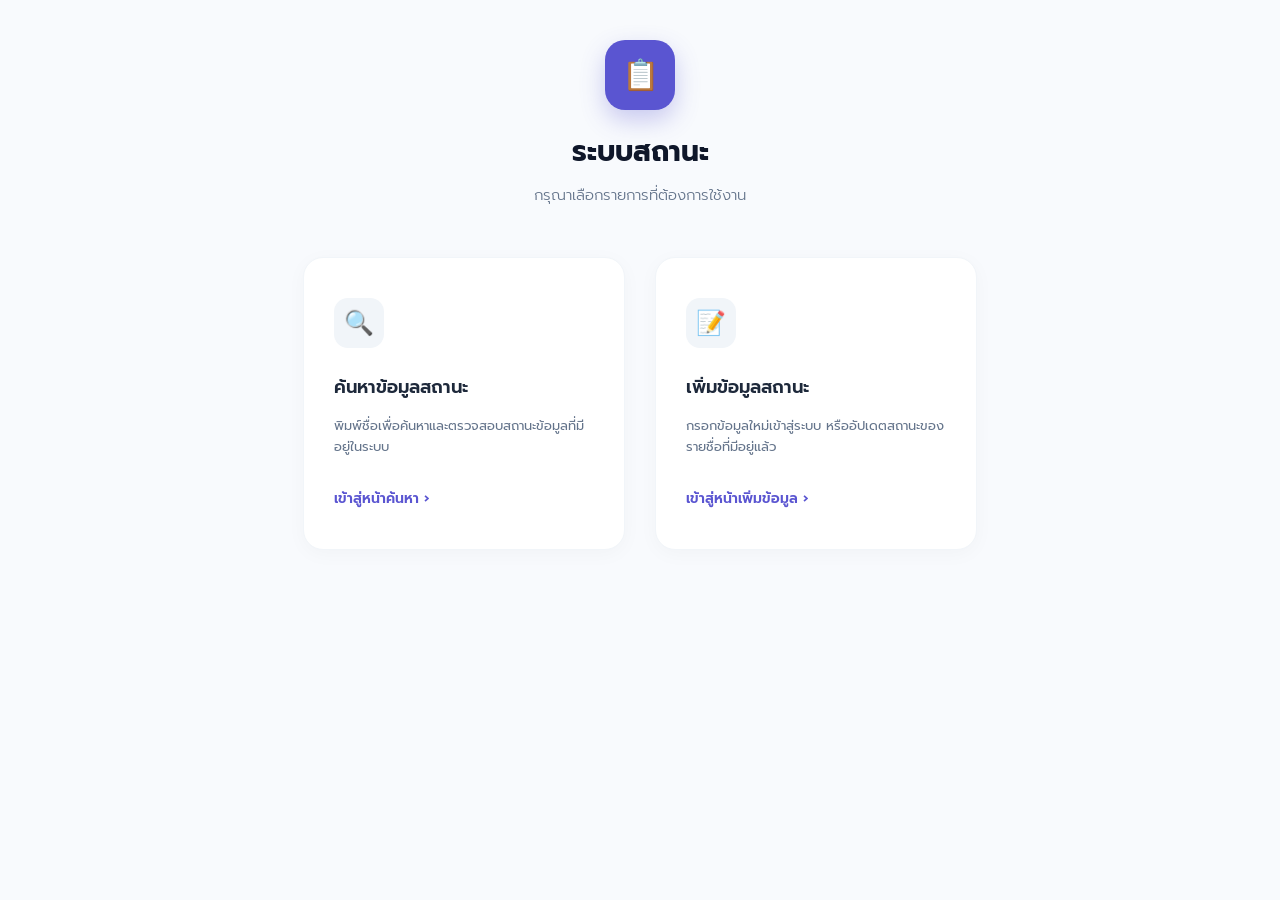
<file: index.html>
<!DOCTYPE html>
<html lang="th">
<head>
    <meta charset="UTF-8">
    <meta name="viewport" content="width=device-width, initial-scale=1.0">
    <title>หน้าแรก - ระบบจัดการข้อมูล</title>
    <link href="https://fonts.googleapis.com/css2?family=Prompt:wght@300;400;500;600;700&display=swap" rel="stylesheet">
    <style>
        :root {
            --primary: #5a55d1;
            --bg-main: #f8fafd;
            --text-dark: #1e293b;
            --text-light: #64748b;
        }
        body {
            font-family: 'Prompt', sans-serif;
            background-color: var(--bg-main);
            margin: 0;
            padding: 40px 20px;
            color: var(--text-dark);
            display: flex;
            flex-direction: column;
            align-items: center;
        }
        
        .header-section { text-align: center; margin-bottom: 50px; max-width: 800px; }
        .main-icon {
            width: 70px; height: 70px; background-color: var(--primary); color: white;
            border-radius: 20px; display: flex; justify-content: center; align-items: center;
            font-size: 30px; margin: 0 auto 20px auto; box-shadow: 0 10px 25px rgba(90, 85, 209, 0.3);
        }
        h1 { font-size: 28px; font-weight: 700; margin: 0 0 10px 0; color: #0f172a; }
        .subtitle { font-size: 15px; color: var(--text-light); line-height: 1.6; margin: 0; font-weight: 300;}

        .card-grid { display: flex; gap: 30px; justify-content: center; flex-wrap: wrap; max-width: 800px; }
        
        .card {
            background: white; border-radius: 20px; padding: 40px 30px; width: 260px;
            box-shadow: 0 4px 20px rgba(0,0,0,0.03); text-decoration: none; color: var(--text-dark);
            transition: all 0.3s ease; border: 1px solid #f1f5f9; display: flex; flex-direction: column;
        }
        .card:hover { 
            transform: translateY(-5px); 
            box-shadow: 0 15px 30px rgba(0,0,0,0.08); 
            border-top: 4px solid var(--primary); 
            padding-top: 36px; 
        }
        
        .card-icon {
            width: 50px; height: 50px; background-color: #f1f5f9; color: var(--primary);
            border-radius: 14px; display: flex; justify-content: center; align-items: center;
            font-size: 24px; margin-bottom: 25px; transition: all 0.3s;
        }
        .card:hover .card-icon { background-color: var(--primary); color: white; }
        
        .card h3 { font-size: 18px; font-weight: 600; margin: 0 0 15px 0; transition: color 0.3s; }
        .card:hover h3 { color: var(--primary); }
        
        .card p { font-size: 13px; color: var(--text-light); line-height: 1.6; margin: 0 0 30px 0; flex-grow: 1; }
        
        .card-link { font-size: 14px; font-weight: 600; color: var(--primary); display: flex; align-items: center; gap: 5px; }
    </style>
</head>
<body>

    <div class="header-section">
        <div class="main-icon">📋</div>
        <h1>ระบบสถานะ</h1>
        <p class="subtitle">กรุณาเลือกรายการที่ต้องการใช้งาน</p>
    </div>

    <div class="card-grid">
        <a href="search_data.html" class="card">
            <div class="card-icon">🔍</div>
            <h3>ค้นหาข้อมูลสถานะ</h3>
            <p>พิมพ์ชื่อเพื่อค้นหาและตรวจสอบสถานะข้อมูลที่มีอยู่ในระบบ</p>
            <div class="card-link">เข้าสู่หน้าค้นหา &rsaquo;</div>
        </a>

        <a href="add_data.html" class="card">
            <div class="card-icon">📝</div>
            <h3>เพิ่มข้อมูลสถานะ</h3>
            <p>กรอกข้อมูลใหม่เข้าสู่ระบบ หรืออัปเดตสถานะของรายชื่อที่มีอยู่แล้ว</p>
            <div class="card-link">เข้าสู่หน้าเพิ่มข้อมูล &rsaquo;</div>
        </a>
    </div>

</body>
</html>
</file>
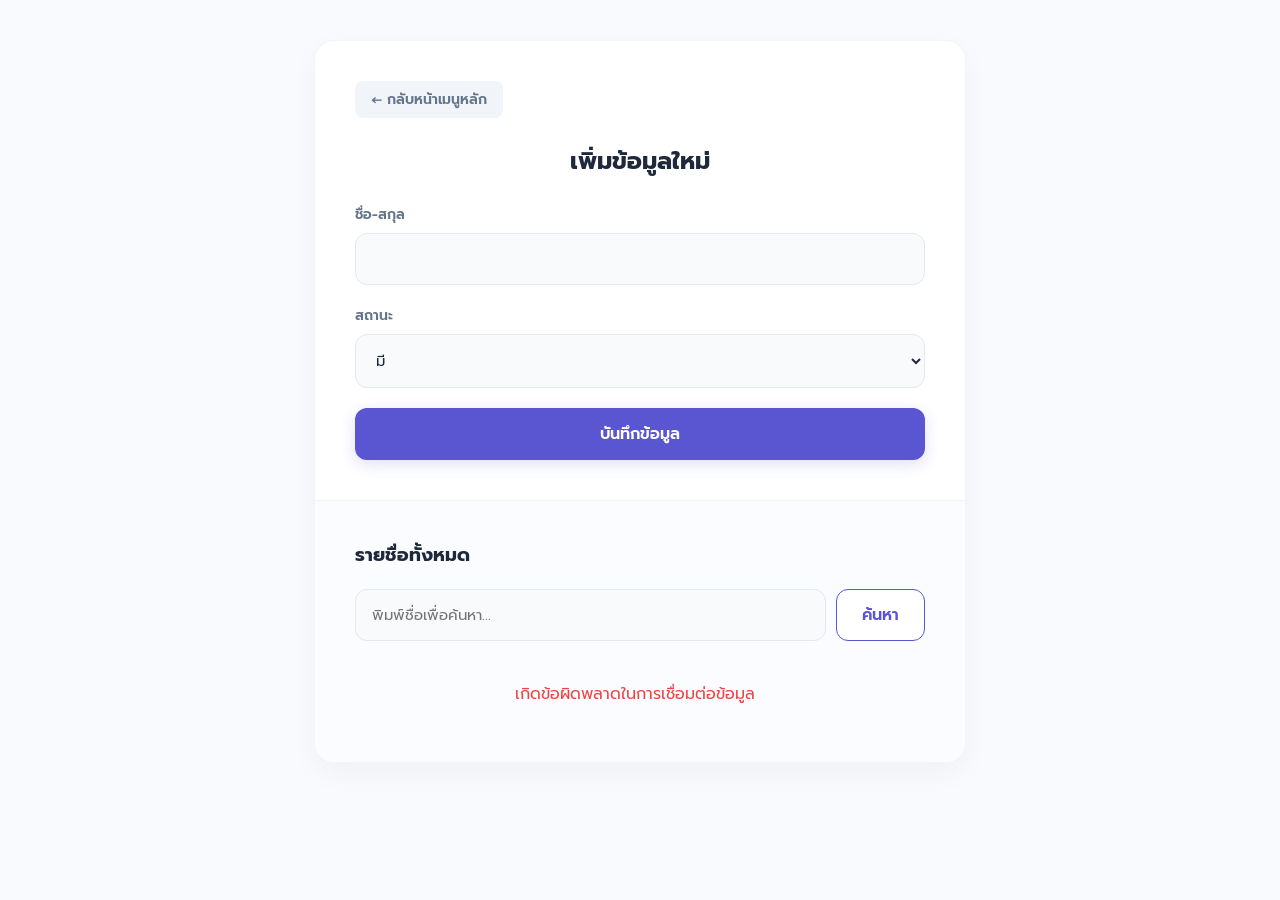
<file: add_data.html>
<!DOCTYPE html>
<html lang="th">
<head>
    <meta charset="UTF-8">
    <meta name="viewport" content="width=device-width, initial-scale=1.0">
    <title>จัดการข้อมูลสถานะ</title>
    <link href="https://fonts.googleapis.com/css2?family=Prompt:wght@300;400;500;600;700&display=swap" rel="stylesheet">
    <style>
        :root {
            --primary: #5a55d1;
            --primary-hover: #4a45b8;
            --success: #10b981;
            --error: #ef4444;
            --bg-main: #f8fafd;
            --text-dark: #1e293b;
            --text-light: #64748b;
        }
        body { font-family: 'Prompt', sans-serif; background: var(--bg-main); margin: 0; padding: 40px 20px; color: var(--text-dark); }
        
        .container { 
            max-width: 650px; margin: auto; background: white; border-radius: 20px; 
            box-shadow: 0 10px 30px rgba(0,0,0,0.04); overflow: hidden; border: 1px solid #f1f5f9;
        }
        
        /* ปุ่มกลับหน้าหลัก (มุมบนซ้าย) */
        .back-btn {
            display: inline-flex; align-items: center; gap: 6px;
            text-decoration: none; color: var(--text-light); font-size: 14px; font-weight: 600;
            margin-bottom: 25px; padding: 8px 16px; background-color: #f1f5f9; 
            border-radius: 8px; transition: all 0.3s;
        }
        .back-btn:hover { background-color: var(--primary); color: white; }

        /* ฟอร์ม */
        .form-section { padding: 40px; border-bottom: 1px solid #f1f5f9; }
        h2 { margin-top: 0; color: var(--text-dark); font-weight: 700; text-align: center; font-size: 24px; margin-bottom: 25px;}
        label { font-size: 14px; font-weight: 600; color: var(--text-light); margin-bottom: 8px; display: block; }
        
        input, select { 
            width: 100%; padding: 14px 16px; margin-bottom: 20px; box-sizing: border-box; 
            border-radius: 12px; border: 1px solid #e2e8f0; font-family: 'Prompt', sans-serif;
            background-color: #f8fafc; transition: all 0.3s; font-size: 15px; color: var(--text-dark);
        }
        input:focus, select:focus { outline: none; border-color: var(--primary); background: white; box-shadow: 0 0 0 4px rgba(90, 85, 209, 0.1); }
        
        button { 
            width: 100%; padding: 14px; border-radius: 12px; border: none; font-family: 'Prompt', sans-serif;
            font-weight: 600; font-size: 16px; cursor: pointer; transition: all 0.3s; 
        }
        #btnSubmit { background-color: var(--primary); color: white; box-shadow: 0 4px 15px rgba(90, 85, 209, 0.2); }
        #btnSubmit:hover:not(:disabled) { background-color: var(--primary-hover); transform: translateY(-2px); }
        #btnSubmit:disabled { opacity: 0.7; cursor: not-allowed; transform: none; }
        #btnCancel { background-color: #f1f5f9; color: var(--text-light); margin-top: 10px; display: none; }
        #btnCancel:hover { background-color: #e2e8f0; }

        /* ส่วนแสดงผล */
        .list-container { padding: 40px; background: #fafcff; }
        .search-box { display: flex; gap: 10px; margin-bottom: 25px; }
        .search-box input { margin-bottom: 0; }
        #btnSearch { width: auto; padding: 0 25px; background-color: white; color: var(--primary); border: 1px solid var(--primary); box-shadow: none; }
        #btnSearch:hover { background-color: var(--primary); color: white; }
        
        .list-section { max-height: 400px; overflow-y: auto; padding-right: 10px; }
        .list-section::-webkit-scrollbar { width: 6px; }
        .list-section::-webkit-scrollbar-thumb { background: #cbd5e1; border-radius: 10px; }
        
        .data-row { 
            display: flex; justify-content: space-between; align-items: center; 
            padding: 16px 20px; background: white; margin-bottom: 12px; 
            border-radius: 12px; border: 1px solid #e2e8f0; transition: all 0.2s;
        }
        .data-row:hover { border-color: #cbd5e1; box-shadow: 0 4px 10px rgba(0,0,0,0.02); }
        .data-info strong { font-size: 15px; color: var(--text-dark); display: block; margin-bottom: 6px; }
        
        .btn-edit { 
            width: auto; padding: 8px 16px; background-color: #f1f5f9; color: var(--text-light); 
            font-size: 13px; border-radius: 8px; font-weight: 500;
        }
        .btn-edit:hover { background-color: var(--primary); color: white; }
        
        .status-badge { display: inline-block; padding: 4px 12px; border-radius: 20px; font-size: 12px; font-weight: 600; }
        .status-มี { background-color: #dcfce7; color: #166534; }
        .status-ไม่มี { background-color: #fee2e2; color: #991b1b; }
        .status-อื่นๆ { background-color: #f1f5f9; color: #475569; }

        /* -------------------------------------- */
        /* Modal Pop-up + แอนิเมชันวาดเส้น SVG ขั้นสูง */
        /* -------------------------------------- */
        .modal-overlay {
            display: none; position: fixed; top: 0; left: 0; width: 100%; height: 100%;
            background: rgba(15, 23, 42, 0.4); justify-content: center; align-items: center; z-index: 1000;
            backdrop-filter: blur(4px);
        }
        
        @keyframes popUpContainer {
            from { transform: scale(0.9) translateY(15px); opacity: 0; }
            to { transform: scale(1) translateY(0); opacity: 1; }
        }

        .modal-overlay.show { display: flex; animation: fadeIn 0.2s ease forwards; }
        .modal-overlay.show .modal-content { animation: popUpContainer 0.4s cubic-bezier(0.175, 0.885, 0.32, 1.275) forwards; }

        .modal-content {
            background: white; padding: 45px 30px; border-radius: 20px; text-align: center;
            width: 90%; max-width: 380px; box-shadow: 0 20px 40px rgba(0,0,0,0.15);
        }
        
        .modal-title { font-size: 22px; font-weight: 700; color: var(--text-dark); margin: 0 0 10px 0; }
        .modal-text { font-size: 15px; color: var(--text-light); margin: 0 0 35px 0; line-height: 1.5; }
        .btn-modal-ok { 
            background-color: var(--primary); color: white; width: auto; padding: 12px 45px; 
            display: inline-block; transition: all 0.3s; 
        }
        .btn-modal-ok:hover { transform: translateY(-2px); box-shadow: 0 4px 10px rgba(90, 85, 209, 0.3); }

        .modal-icon-wrapper { width: 85px; height: 85px; margin: 0 auto 25px auto; }
        .svg-anim { width: 100%; height: 100%; display: block; }
        
        .svg-circle { 
            stroke-width: 3.5; fill: none; stroke-linecap: round;
            stroke-dasharray: 160; stroke-dashoffset: 160; 
        }
        .show .svg-circle { animation: drawLine 0.6s ease-out forwards; }
        
        .svg-inner-path { 
            stroke-width: 4; fill: none; stroke-linecap: round; stroke-linejoin: round;
            stroke-dasharray: 60; stroke-dashoffset: 60; 
        }
        .show .svg-inner-path { animation: drawLine 0.4s ease-out 0.4s forwards; }
        
        .svg-dot { opacity: 0; }
        .show .svg-dot { animation: fadeInScale 0.3s cubic-bezier(0.175, 0.885, 0.32, 1.275) 0.6s forwards; }

        @keyframes drawLine { 100% { stroke-dashoffset: 0; } }
        @keyframes fadeInScale { 0% { opacity: 0; transform: scale(0); } 100% { opacity: 1; transform: scale(1); } }
        @keyframes fadeIn { from { opacity: 0; } to { opacity: 1; } }

        .stroke-success { stroke: var(--success); }
        .stroke-warning { stroke: var(--primary); }
        .fill-warning { fill: var(--primary); transform-origin: 26px 38px; }
        .stroke-error { stroke: var(--error); }
    </style>
</head>
<body>
    <div class="container">
        <div class="form-section">
            <a href="index.html" class="back-btn">&larr; กลับหน้าเมนูหลัก</a>
            
            <h2 id="formTitle">เพิ่มข้อมูลใหม่</h2>
            <form id="dataForm">
                <input type="hidden" id="rowIndex" name="rowIndex">
                
                <label for="name">ชื่อ-สกุล</label>
                <input type="text" id="name" name="name" required>

                <label for="status">สถานะ</label>
                <select id="status" name="status" required>
                    <option value="มี">มี</option>
                    <option value="ไม่มี">ไม่มี</option>
                    <option value="อื่นๆ">อื่นๆ</option>
                </select>

                <button type="submit" id="btnSubmit">บันทึกข้อมูล</button>
                <button type="button" id="btnCancel" onclick="cancelEdit()">ยกเลิกการแก้ไข</button>
            </form>
        </div>

        <div class="list-container">
            <h3 style="margin-top: 0; margin-bottom: 20px; color: var(--text-dark);">รายชื่อทั้งหมด</h3>
            <div class="search-box">
                <input type="text" id="searchInput" placeholder="พิมพ์ชื่อเพื่อค้นหา...">
                <button id="btnSearch" onclick="loadData()">ค้นหา</button>
            </div>
            
            <div class="list-section" id="dataList">
                <p style="text-align: center; color: var(--text-light); padding: 20px 0;">กำลังโหลดข้อมูล...</p>
            </div>
        </div>
    </div>

    <div id="dynamicModal" class="modal-overlay">
        <div class="modal-content">
            <div id="modalIconWrapper" class="modal-icon-wrapper"></div>
            <h3 id="modalTitle" class="modal-title">...</h3>
            <p id="modalDescription" class="modal-text">...</p>
            <button class="btn-modal-ok" onclick="closeModal()">OK</button>
        </div>
    </div>

    <script>
        const scriptURL = 'https://script.google.com/macros/s/AKfycbyGl_vu958vmtwJ9dHqUTMCScD6mvvxLUZOdqgaaH5EHqdt06iDJTCoNwrlImjSny9r/exec';
        let allData = []; 

        window.onload = loadData;

        // คลังแสงไอคอน SVG แบบมีแอนิเมชันวาดเส้น
        const svgIcons = {
            success: `
                <svg class="svg-anim" viewBox="0 0 52 52">
                    <circle class="svg-circle stroke-success" cx="26" cy="26" r="24"/>
                    <path class="svg-inner-path stroke-success" d="M14 27 l 7 7 l 16 -16"/>
                </svg>
            `,
            warning: `
                <svg class="svg-anim" viewBox="0 0 52 52">
                    <circle class="svg-circle stroke-warning" cx="26" cy="26" r="24"/>
                    <path class="svg-inner-path stroke-warning" d="M26 14 v 16"/>
                    <circle class="svg-dot fill-warning" cx="26" cy="38" r="2.5"/>
                </svg>
            `,
            error: `
                <svg class="svg-anim" viewBox="0 0 52 52">
                    <circle class="svg-circle stroke-error" cx="26" cy="26" r="24"/>
                    <path class="svg-inner-path stroke-error" d="M16 16 l 20 20"/>
                    <path class="svg-inner-path stroke-error" style="animation-delay: 0.5s;" d="M36 16 l -20 20"/>
                </svg>
            `
        };

        function showModal(type, title, description) {
            const overlay = document.getElementById('dynamicModal');
            
            document.getElementById('modalTitle').innerText = title;
            document.getElementById('modalDescription').innerText = description;
            overlay.classList.remove('show');
            
            let iconType = type === 'duplicate' ? 'warning' : type;
            document.getElementById('modalIconWrapper').innerHTML = svgIcons[iconType];

            setTimeout(() => { overlay.classList.add('show'); }, 10);
        }

        function closeModal() {
            const overlay = document.getElementById('dynamicModal');
            overlay.style.animation = "fadeIn 0.2s ease reverse forwards";
            overlay.querySelector('.modal-content').style.animation = "popUpContainer 0.2s ease reverse forwards";
            
            setTimeout(() => {
                overlay.classList.remove('show');
                overlay.style.animation = "";
                overlay.querySelector('.modal-content').style.animation = "";
            }, 200);
        }

        function loadData() {
            const listDiv = document.getElementById('dataList');
            const keyword = document.getElementById('searchInput').value.trim().toLowerCase();
            
            if (allData.length === 0 || keyword === "") {
                listDiv.innerHTML = "<p style='text-align: center; color: var(--text-light); padding: 20px 0;'>กำลังโหลดข้อมูล...</p>";
                fetch(scriptURL + "?action=getAll")
                    .then(res => res.json())
                    .then(data => {
                        allData = data;
                        displayData(allData, keyword);
                    })
                    .catch(err => {
                        listDiv.innerHTML = "<p style='color:#ef4444; text-align: center;'>เกิดข้อผิดพลาดในการเชื่อมต่อข้อมูล</p>";
                    });
            } else {
                displayData(allData, keyword);
            }
        }

        function displayData(dataArray, keyword) {
            const listDiv = document.getElementById('dataList');
            listDiv.innerHTML = "";
            const filteredData = dataArray.filter(item => item.name.toLowerCase().includes(keyword));

            if(filteredData.length === 0) {
                listDiv.innerHTML = "<p style='text-align: center; color: var(--text-light); padding: 20px 0;'>ไม่พบรายชื่อที่ค้นหา</p>";
                return;
            }

            filteredData.forEach(item => {
                const statusClass = item.status === 'มี' ? 'status-มี' : (item.status === 'ไม่มี' ? 'status-ไม่มี' : 'status-อื่นๆ');
                listDiv.innerHTML += `
                    <div class="data-row">
                        <div class="data-info">
                            <strong>${item.name}</strong>
                            <span class="status-badge ${statusClass}">${item.status}</span>
                        </div>
                        <button class="btn-edit" onclick="setupEdit('${item.rowIndex}', '${item.name}', '${item.status}')">แก้ไข</button>
                    </div>
                `;
            });
        }

        function setupEdit(rowIndex, name, status) {
            document.getElementById('formTitle').innerText = "แก้ไขข้อมูล";
            document.getElementById('rowIndex').value = rowIndex;
            document.getElementById('name').value = name;
            document.getElementById('status').value = status;
            
            let btn = document.getElementById('btnSubmit');
            btn.innerText = "อัปเดตข้อมูล";
            btn.style.backgroundColor = "#f59e0b"; 
            
            document.getElementById('btnCancel').style.display = "block"; 
            window.scrollTo({ top: 0, behavior: 'smooth' });
        }

        function cancelEdit() {
            document.getElementById('dataForm').reset();
            document.getElementById('formTitle').innerText = "เพิ่มข้อมูลใหม่";
            document.getElementById('rowIndex').value = "";
            
            let btn = document.getElementById('btnSubmit');
            btn.innerText = "บันทึกข้อมูล";
            btn.style.backgroundColor = "var(--primary)";
            btn.disabled = false;
            
            document.getElementById('btnCancel').style.display = "none";
        }

        document.getElementById('dataForm').addEventListener('submit', e => {
            e.preventDefault();
            const btnSubmit = document.getElementById('btnSubmit');
            let isEditing = document.getElementById('rowIndex').value !== "";
            const nameInput = document.getElementById('name').value.trim();
            
            if (!isEditing) {
                const existingData = allData.find(item => item.name.trim().toLowerCase() === nameInput.toLowerCase());
                if (existingData) {
                    showModal('duplicate', 'ข้อมูลซ้ำ', `"${existingData.name}" มีข้อมูลในระบบเรียบร้อยแล้ว ไม่สามารถเพิ่มซ้ำได้ครับ`);
                    return; 
                }
            }

            const originalBtnText = btnSubmit.innerText;
            btnSubmit.innerText = isEditing ? "กำลังอัปเดต..." : "กำลังบันทึก...";
            btnSubmit.disabled = true;
            
            const formData = new FormData(document.getElementById('dataForm'));
            formData.append('action', isEditing ? 'edit' : 'add');

            fetch(scriptURL, { method: 'POST', body: formData })
                .then(response => {
                    showModal('success', 'สำเร็จ!', isEditing ? 'อัปเดตข้อมูลเรียบร้อยแล้ว' : 'บันทึกข้อมูลใหม่เรียบร้อยแล้ว');
                    cancelEdit(); 
                    allData = []; 
                    loadData();   
                })
                .catch(error => {
                    btnSubmit.innerText = originalBtnText;
                    btnSubmit.disabled = false;
                    showModal('error', 'ข้อผิดพลาด', 'เกิดข้อผิดพลาดในการเชื่อมต่อ กรุณาลองใหม่อีกครั้ง');
                });
        });
    </script>
</body>
</html>
</file>
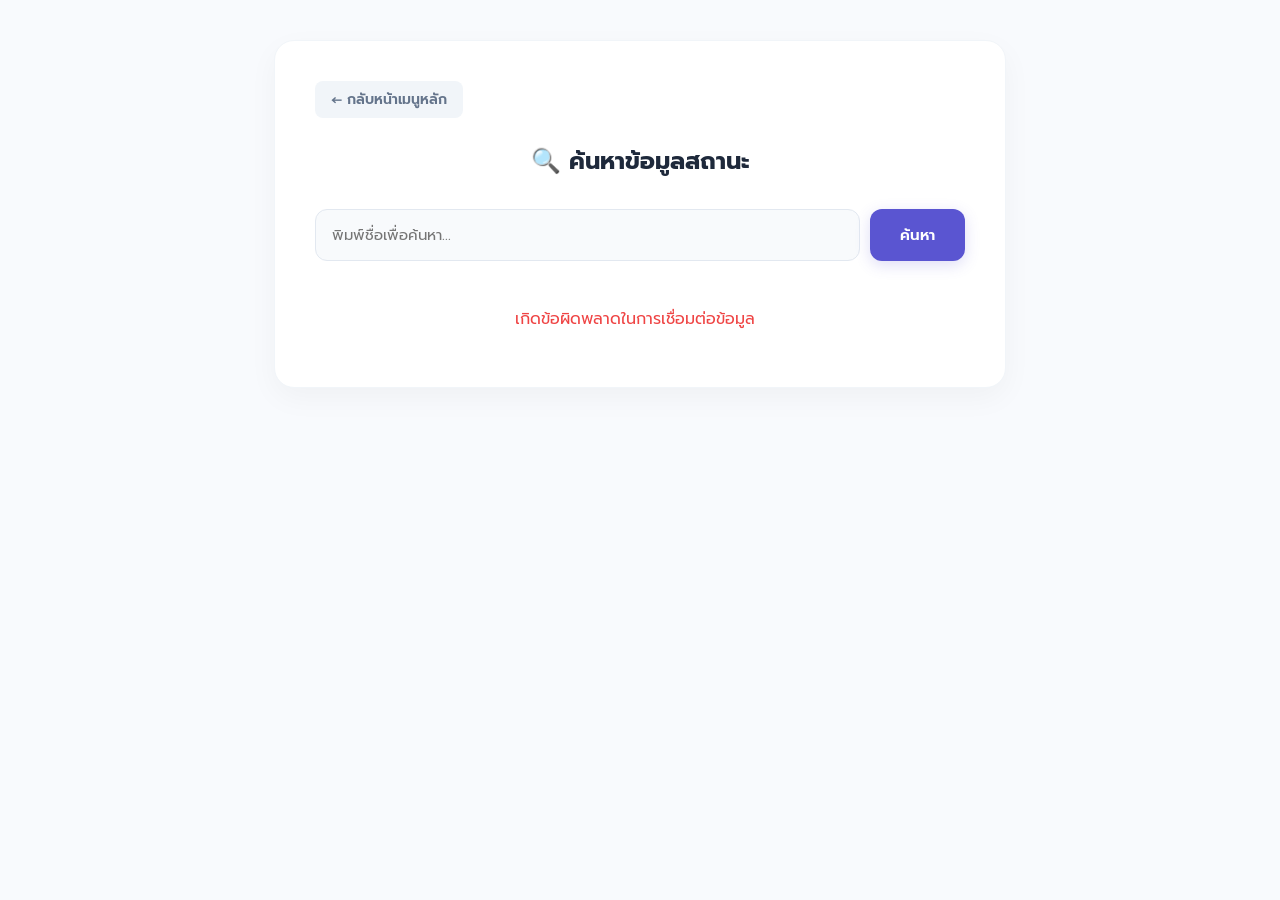
<file: search_data.html>
<!DOCTYPE html>
<html lang="th">
<head>
    <meta charset="UTF-8">
    <meta name="viewport" content="width=device-width, initial-scale=1.0">
    <title>ค้นหาข้อมูลสถานะ</title>
    <link href="https://fonts.googleapis.com/css2?family=Prompt:wght@300;400;500;600;700&display=swap" rel="stylesheet">
    <style>
        :root {
            --primary: #5a55d1;
            --bg-main: #f8fafd;
            --text-dark: #1e293b;
            --text-light: #64748b;
        }
        body { font-family: 'Prompt', sans-serif; background: var(--bg-main); margin: 0; padding: 40px 20px; color: var(--text-dark); }
        
        .container { 
            max-width: 650px; margin: auto; background: white; border-radius: 20px; 
            box-shadow: 0 10px 30px rgba(0,0,0,0.04); padding: 40px; border: 1px solid #f1f5f9;
        }

        /* ปุ่มกลับหน้าหลัก (มุมบนซ้าย) */
        .back-btn {
            display: inline-flex; align-items: center; gap: 6px;
            text-decoration: none; color: var(--text-light); font-size: 14px; font-weight: 600;
            margin-bottom: 25px; padding: 8px 16px; background-color: #f1f5f9; 
            border-radius: 8px; transition: all 0.3s;
        }
        .back-btn:hover { background-color: var(--primary); color: white; }

        h2 { margin-top: 0; color: var(--text-dark); font-weight: 700; text-align: center; font-size: 24px; margin-bottom: 30px;}
        
        .search-box { display: flex; gap: 10px; margin-bottom: 30px; }
        input { 
            flex-grow: 1; padding: 14px 16px; border-radius: 12px; border: 1px solid #e2e8f0; 
            font-family: 'Prompt', sans-serif; background-color: #f8fafc; font-size: 15px; transition: all 0.3s;
        }
        input:focus { outline: none; border-color: var(--primary); background: white; box-shadow: 0 0 0 4px rgba(90, 85, 209, 0.1); }
        
        button { 
            padding: 0 30px; border-radius: 12px; border: none; font-family: 'Prompt', sans-serif;
            font-weight: 600; font-size: 15px; cursor: pointer; transition: all 0.3s; 
            background-color: var(--primary); color: white; box-shadow: 0 4px 15px rgba(90, 85, 209, 0.2);
        }
        button:hover { transform: translateY(-2px); filter: brightness(1.1); }
        
        .list-section { max-height: 500px; overflow-y: auto; padding-right: 10px; }
        .list-section::-webkit-scrollbar { width: 6px; }
        .list-section::-webkit-scrollbar-thumb { background: #cbd5e1; border-radius: 10px; }
        
        .data-row { 
            padding: 18px 20px; background: white; margin-bottom: 12px; 
            border-radius: 12px; border: 1px solid #e2e8f0; 
            display: flex; justify-content: space-between; align-items: center; transition: all 0.2s;
        }
        .data-row:hover { border-color: #cbd5e1; box-shadow: 0 4px 10px rgba(0,0,0,0.02); }
        .name-text { font-size: 16px; font-weight: 600; color: var(--text-dark); }
        
        .status-badge { display: inline-block; padding: 5px 14px; border-radius: 20px; font-size: 13px; font-weight: 600; }
        .status-มี { background-color: #dcfce7; color: #166534; }
        .status-ไม่มี { background-color: #fee2e2; color: #991b1b; }
        .status-อื่นๆ { background-color: #f1f5f9; color: #475569; }
    </style>
</head>
<body>
    <div class="container">
        <a href="index.html" class="back-btn">&larr; กลับหน้าเมนูหลัก</a>
        
        <h2>🔍 ค้นหาข้อมูลสถานะ</h2>
        
        <div class="search-box">
            <input type="text" id="searchInput" placeholder="พิมพ์ชื่อเพื่อค้นหา...">
            <button onclick="loadData()">ค้นหา</button>
        </div>
        
        <div class="list-section" id="dataList">
            <p style="text-align: center; color: var(--text-light); padding: 20px 0;">กำลังโหลดข้อมูล...</p>
        </div>
    </div>

    <script>
        const scriptURL = 'https://script.google.com/macros/s/AKfycbyGl_vu958vmtwJ9dHqUTMCScD6mvvxLUZOdqgaaH5EHqdt06iDJTCoNwrlImjSny9r/exec';
        let allData = []; 

        window.onload = loadData;

        function loadData() {
            const listDiv = document.getElementById('dataList');
            const keyword = document.getElementById('searchInput').value.trim().toLowerCase();
            
            if (allData.length === 0) {
                listDiv.innerHTML = "<p style='text-align: center; color: var(--text-light); padding: 20px 0;'>กำลังโหลดข้อมูล...</p>";
                fetch(scriptURL + "?action=getAll")
                    .then(res => res.json())
                    .then(data => {
                        allData = data; 
                        displayData(allData, keyword);
                    })
                    .catch(err => {
                        listDiv.innerHTML = "<p style='color:#ef4444; text-align: center;'>เกิดข้อผิดพลาดในการเชื่อมต่อข้อมูล</p>";
                    });
            } else {
                displayData(allData, keyword);
            }
        }

        function displayData(dataArray, keyword) {
            const listDiv = document.getElementById('dataList');
            listDiv.innerHTML = "";
            const filteredData = dataArray.filter(item => item.name.toLowerCase().includes(keyword));

            if(filteredData.length === 0) {
                listDiv.innerHTML = "<p style='text-align: center; color: var(--text-light); padding: 20px 0;'>ไม่พบรายชื่อที่ค้นหา</p>";
                return;
            }

            filteredData.forEach(item => {
                const statusClass = item.status === 'มี' ? 'status-มี' : (item.status === 'ไม่มี' ? 'status-ไม่มี' : 'status-อื่นๆ');
                listDiv.innerHTML += `
                    <div class="data-row">
                        <span class="name-text">${item.name}</span>
                        <span class="status-badge ${statusClass}">${item.status}</span>
                    </div>
                `;
            });
        }

        document.getElementById('searchInput').addEventListener('keypress', function (e) {
            if (e.key === 'Enter') loadData();
        });
    </script>
</body>
</html>
</file>
